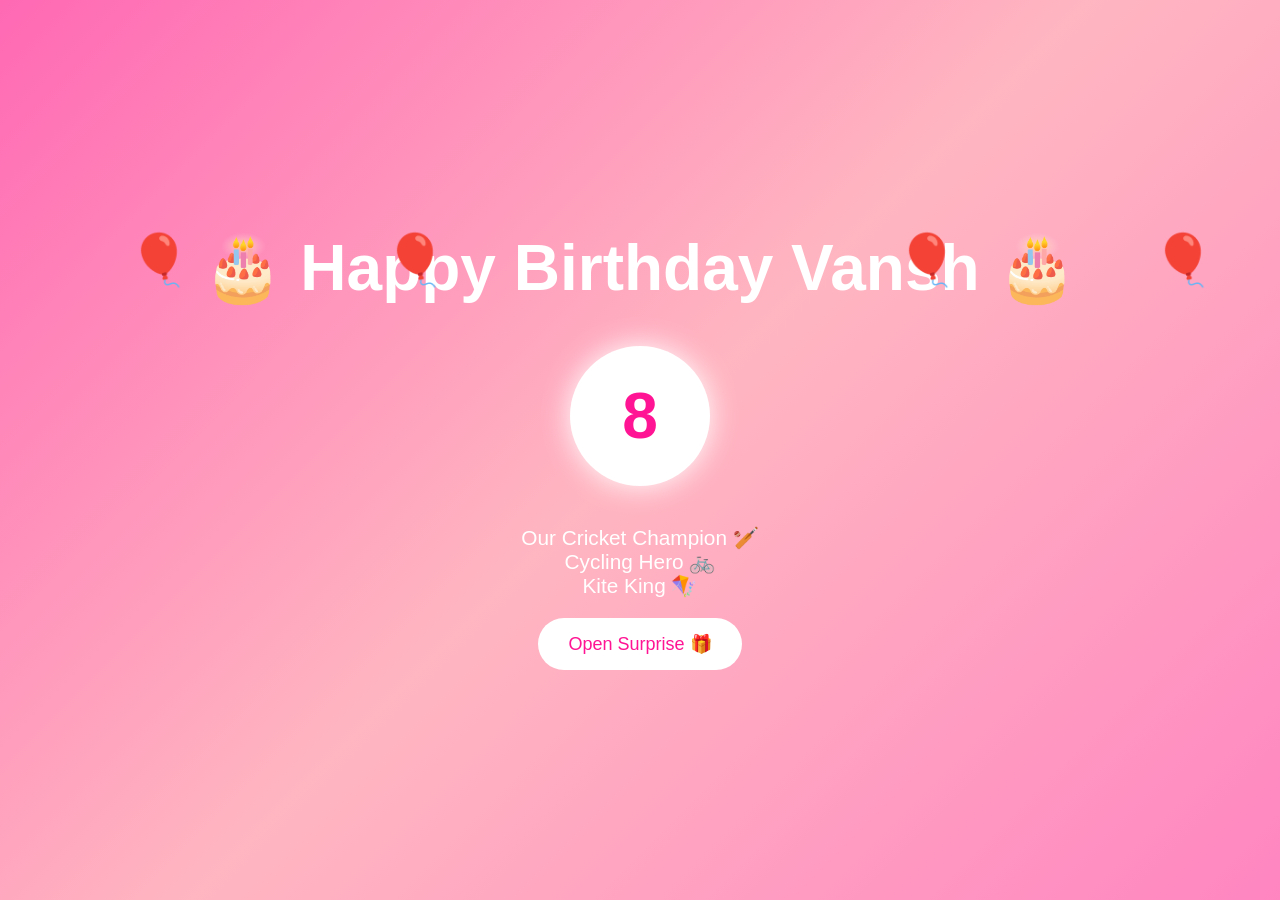
<file: index.html>
<!DOCTYPE html>
<html lang="en">
<head>
<meta charset="UTF-8">
<meta name="viewport" content="width=device-width, initial-scale=1.0">
<title>Happy 8th Birthday Vansh 🎂</title>

<link rel="stylesheet" href="style.css">
</head>
<body>





<!-- Confetti -->
<div id="confetti"></div>

<!-- Page 1 -->
<section class="page active" id="page1">

    <div class="balloons">
        <span>🎈</span>
        <span>🎈</span>
        <span>🎈</span>
        <span>🎈</span>
    </div>

    <h1>🎂 Happy Birthday Vansh 🎂</h1>

    <div class="age-circle">8</div>

    <p class="subtitle">
        Our Cricket Champion 🏏 <br>
        Cycling Hero 🚲 <br>
        Kite King 🪁
    </p>

    <button onclick="nextPage(2)">Open Surprise 🎁</button>

</section>

<!-- Page 2 -->
<section class="page" id="page2">

    <h2>Choose Your Adventure 🎉</h2>

    <div class="card-container">

        <div class="card" onclick="showPopup(1)">
            🏏
            <h3>Cricket Hero</h3>
        </div>

        <div class="card" onclick="showPopup(2)">
            🚲
            <h3>Cycling King</h3>
        </div>

        <div class="card" onclick="showPopup(3)">
            🪁
            <h3>Kite Master</h3>
        </div>

    </div>

    <button onclick="nextPage(3)">Next ➜</button>

</section>

<!-- Page 3 -->
<section class="page" id="page3">

    <h2>📸 Vansh's Memories</h2>

    <div class="gallery">

        <div class="photo">
            <img src="image1.jpeg">
            <p>👶 Cute Vansh</p>
        </div>

        <div class="photo">
            <img src="image2.jpeg">
            <p>🐄 Nature Lover</p>
        </div>

        <div class="photo">
            <img src="image3.jpeg">
            <p>💪 Super Champ</p>
        </div>

    </div>

    <button onclick="nextPage(4)">Final Surprise 🎆</button>

</section>

<!-- Page 4 -->
<section class="page" id="page4">

    <h1>🎉 Happy 8th Birthday Vansh 🎉</h1>

    <div class="wish-box">

        <p>
            May your cricket shots go for sixes 🏏,
            your cycle rides be full of fun 🚲,
            and your kites always fly high 🪁.
        </p>

        <p>
            Keep smiling, keep shining,
            and keep making everyone proud.
        </p>

        <h2>❤️ We Love You Vansh ❤️</h2>

    </div>

    <button onclick="nextPage(1)">Celebrate Again 🔄</button>

</section>

<!-- Popup -->

<div id="popup">

    <div class="popup-content">

        <span id="close">&times;</span>

        <img id="popupImg">

        <p id="popupText"></p>

    </div>

</div>

<script src="script.js"></script>

</body>
</html>
</file>
<file: style.css>
*{
margin:0;
padding:0;
box-sizing:border-box;
font-family:Poppins,sans-serif;
}

body{
overflow:hidden;
background:linear-gradient(135deg,#ff69b4,#ffb6c1,#ff85c1);
height:100vh;
color:white;
}

.page{
display:none;
height:100vh;
padding:30px;
text-align:center;
justify-content:center;
align-items:center;
flex-direction:column;
}

.active{
display:flex;
}

h1{
font-size:4rem;
margin-bottom:20px;
}

h2{
font-size:2.5rem;
margin-bottom:30px;
}

.subtitle{
font-size:1.3rem;
margin-top:20px;
}

.age-circle{
width:140px;
height:140px;
background:white;
color:#ff1493;
border-radius:50%;
display:flex;
align-items:center;
justify-content:center;
font-size:4rem;
font-weight:bold;
margin:20px;
box-shadow:0 0 30px white;
}

button{
padding:15px 30px;
border:none;
border-radius:40px;
background:white;
color:#ff1493;
font-size:18px;
cursor:pointer;
margin-top:20px;
}

button:hover{
transform:scale(1.1);
}

.card-container{
display:flex;
gap:30px;
flex-wrap:wrap;
justify-content:center;
}

.card{
background:white;
color:#ff1493;
padding:30px;
border-radius:20px;
font-size:40px;
cursor:pointer;
width:220px;
transition:.4s;
}

.card:hover{
transform:translateY(-10px);
}

.gallery{
display:flex;
gap:25px;
flex-wrap:wrap;
justify-content:center;
}

.photo img{
width:250px;
height:300px;
object-fit:cover;
border-radius:20px;
border:5px solid white;
}

.photo p{
margin-top:10px;
font-weight:bold;
}

.wish-box{
max-width:700px;
background:rgba(255,255,255,.15);
padding:30px;
border-radius:20px;
backdrop-filter:blur(10px);
}

#popup{
display:none;
position:fixed;
inset:0;
background:rgba(0,0,0,.8);
justify-content:center;
align-items:center;
}

.popup-content{
background:white;
padding:20px;
border-radius:20px;
max-width:400px;
text-align:center;
color:#ff1493;
position:relative;
}

.popup-content img{
width:100%;
border-radius:15px;
}

#close{
position:absolute;
top:10px;
right:20px;
font-size:30px;
cursor:pointer;
}

.balloons span{
position:absolute;
font-size:50px;
animation:float 8s infinite;
}

.balloons span:nth-child(1){left:10%;}
.balloons span:nth-child(2){left:30%;}
.balloons span:nth-child(3){left:70%;}
.balloons span:nth-child(4){left:90%;}

@keyframes float{
0%{transform:translateY(100vh);}
100%{transform:translateY(-120vh);}
}

#musicBtn{
position:fixed;
top:20px;
right:20px;
z-index:999;
}
/* Mobile scrolling fix */

html,
body {
    width: 100%;
    min-height: 100vh;
    overflow-x: hidden;
    overflow-y: auto;
    margin: 0;
    padding: 0;
}

.page {
    min-height: 100vh;
    height: auto;
    box-sizing: border-box;
    padding: 20px;
}

/* Mobile responsive layout */
@media (max-width: 768px) {

    h1 {
        font-size: 2rem;
        text-align: center;
    }

    h2 {
        font-size: 1.5rem;
        text-align: center;
    }

    .card-container {
        display: flex;
        flex-direction: column;
        gap: 15px;
        align-items: center;
    }

    .gallery {
        display: flex;
        flex-direction: column;
        gap: 20px;
        align-items: center;
    }

    .photo img {
        width: 90%;
        max-width: 300px;
        height: auto;
    }

    button {
        max-width: 90%;
        font-size: 16px;
    }

    .age-circle {
        width: 90px;
        height: 90px;
        font-size: 2rem;
    }
}
</file>
